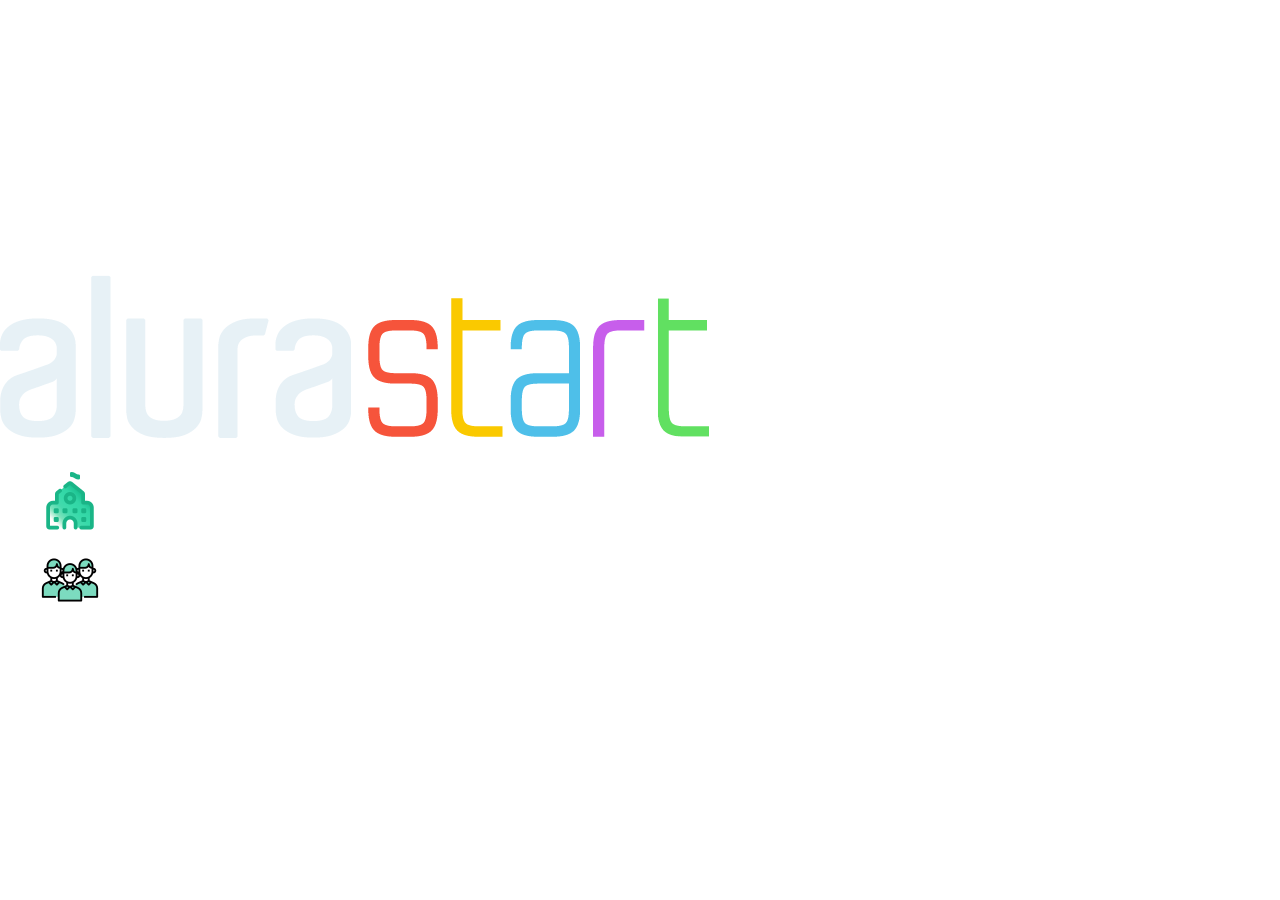
<file: index.html>
<html>
  <head class="cabecalho">
    <meta charset="UTF-8">
    <link rel="stylesheet" href="style.css">
     <link rel="script" href="funcoesjavascript.js">
    <title>Projeto Programação 2024</title>
  </head>
  <body>
    <header class="cabecalho">
      <img class="cabecalho-imagem" src="alurastart_logo.png">
      <ul class="cabecalho-lista">
        <li class="cabecalho-lista-item">Escola</li>
         <img class="imagem-escola" src="icons8-escola-60.png">
        <li class="cabecalho-lista-item">Estudante</li>
         <img class="imagem-estudante" src="icons8-estudantes-60.png">
      </ul> 
    </header>
    <section class"escola">
      <div class="escola-conteudo">
        <h2 class="escola-titulo">Sobre a Escola</h2>
        <p class="escola-texto1">Texto sobre o colégio</p>
        <p class="escola-texto2">A turma mais famosa é o Terceirão, uma turma diversa e engajada, as vezes, bem bagunceira, mas que entrega excelentes resultados!</p>
      </div>
    </section>
  </body>
</html>
</file>
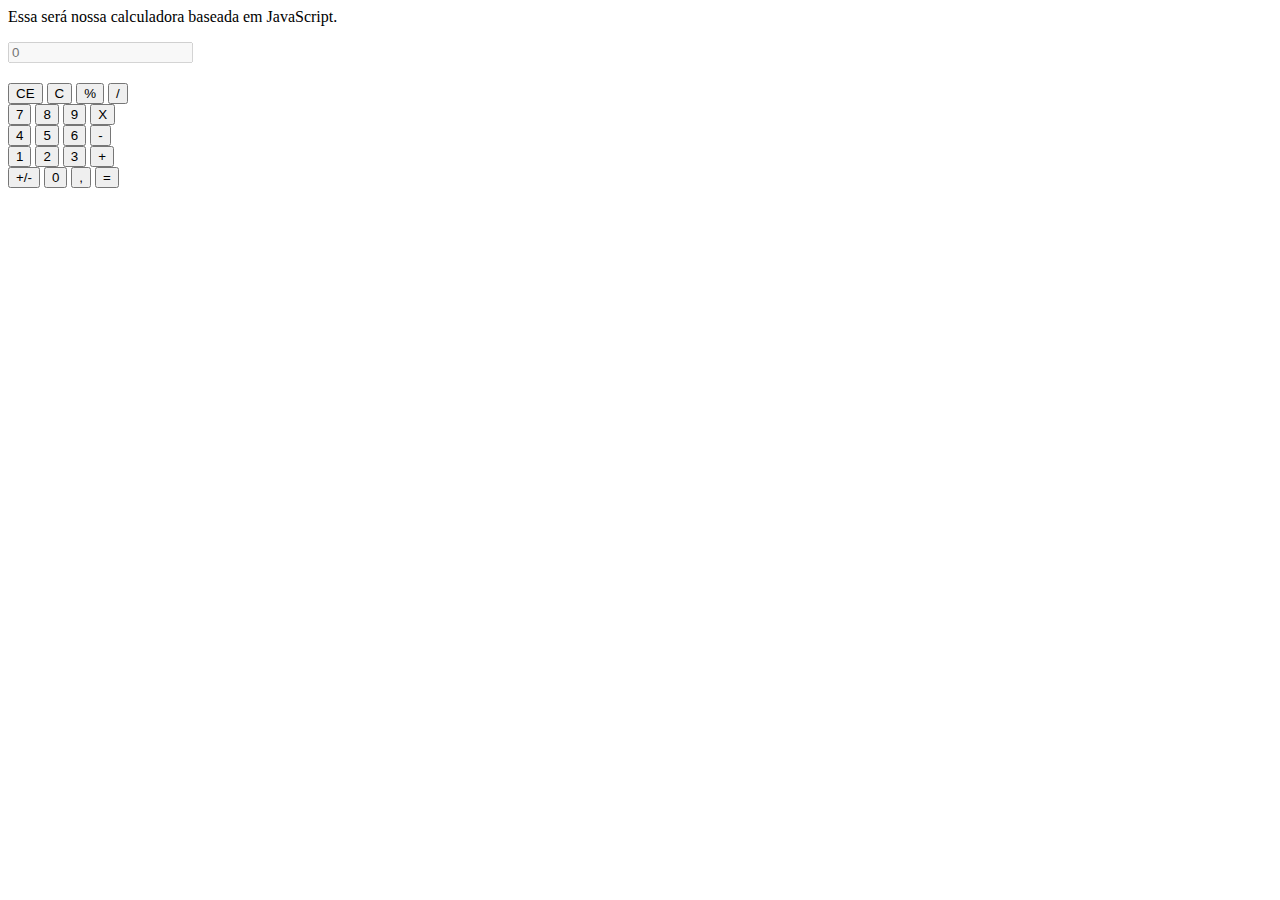
<file: calculadora.html>
<html>
	<head>
		<title>Calculadora Teste</title>
	</head>
	<body>
		<p class="texto-apresentacao">Essa será nossa calculadora baseada em JavaScript.</p
			<div class='calculadora'>
			<div class='display'>
				<input id='display' placeholder='0' disabled>
				<h2 id='historico'></h2>
			</div>
			<div class='linha'>
				<button class='ce' onclick='limpar()'>CE</button>
				<button class='c' onclick='limpar()'>C</button>
				<button class='percent' onclick='percentual()'>%</button>
				<button class='divisao' onclick='add_operador("/")'>/</button>
			</div>
			<div class='linha'>
				<button type='button' id='7' onclick='7'>7</button>
				<button type='button' id='8' onclick='8'>8</button>
				<button type='button' id='9' onclick='9'>9</button>
				<button type='button' id='multiplic' onclick='*'>X</button>
			</div>
			<div class='linha'>
				<button type='button' id='4' onclick='4'>4</button>
				<button type='button' id='5' onclick='5'>5</button>
				<button type='button' id='6' onclick='6'>6</button>
				<button type='button' id='subtracao' onclick='-'>-</button>
			</div>
			<div class='linha'>
				<button type='button' id='1' onclick='1'>1</button>
				<button type='button' id='2' onclick='2'>2</button>
				<button type='button' id='3' onclick='3'>3</button>
				<button type='button' id='adicao' onclick='+'>+</button>
			</div>
			<div class='linha'>
				<button type='button' id='+/-' onclick='+/-'>+/-</button>
				<button type='button' id='0' onclick='0'>0</button>
				<button type='button' id=',' onclick=','>,</button>
				<button type='button' id='igual' onclick='='>=</button>
			</div>
		</div>
	</body>	
</html>
</file>
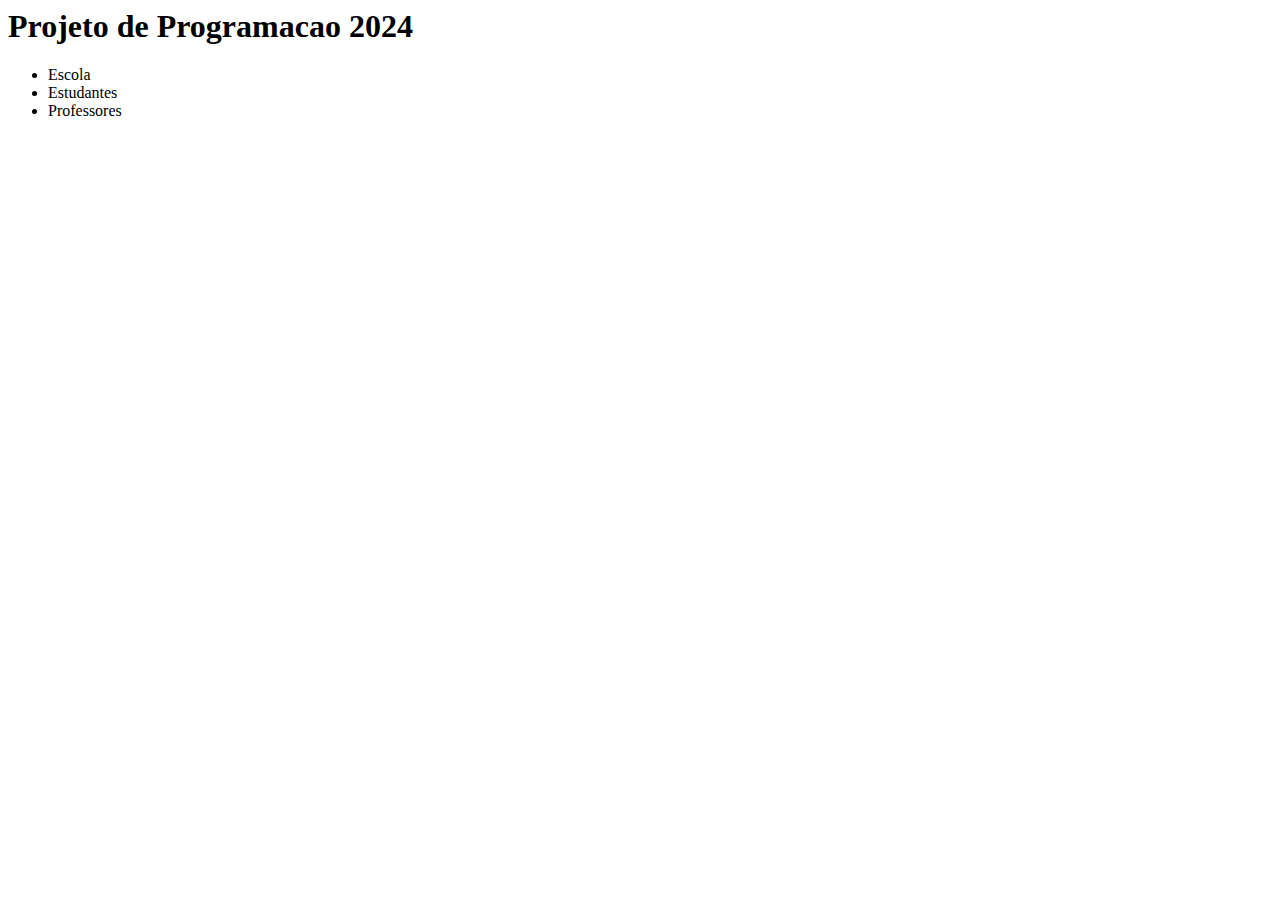
<file: primeirapagina.html>
<html>
  <head>
    <title>Projeto de Programacao 2024</title>
     <h1 class='menu'>Projeto de Programacao 2024</h1>
    <ul>
      <li class='escola'>Escola</li>
      <li class='estudantes'>Estudantes</li>
      <li class='professores'>Professores</li>
    </ul>
  </head>
  <body>
   
    
  </body>
</html>
</file>
<file: style.css>
body {
  background-color: #38D58;
  color: white;
  margin: 0;
  padding: 0;
  font-size: 16px;
  display: flex;
  align-items: center;
}
.calculadora{
  animation:sideIn 480ms cubic-bezier(0,42,0,0,21,1);
  background-color: #2f2b39;
  border-radius: 2px;
  box-shadow: 0 1px 2px rgba(0,0,0,0.15); 
  padding: 10px 20px;
  width: 252px;
}
.display {
  margin: 50px 0 60px;
  text-align: right;
} 
.display inpuy {
  background: transparent;
  border: none;
  color: #f2f2f2;
  font-size: 40px;
  fonte-weight: 400;
  text-align: right;
  width: 100%;
}
.display h2 {
  color: #6d53d6;
  font-size: 15px;
}
</file>
